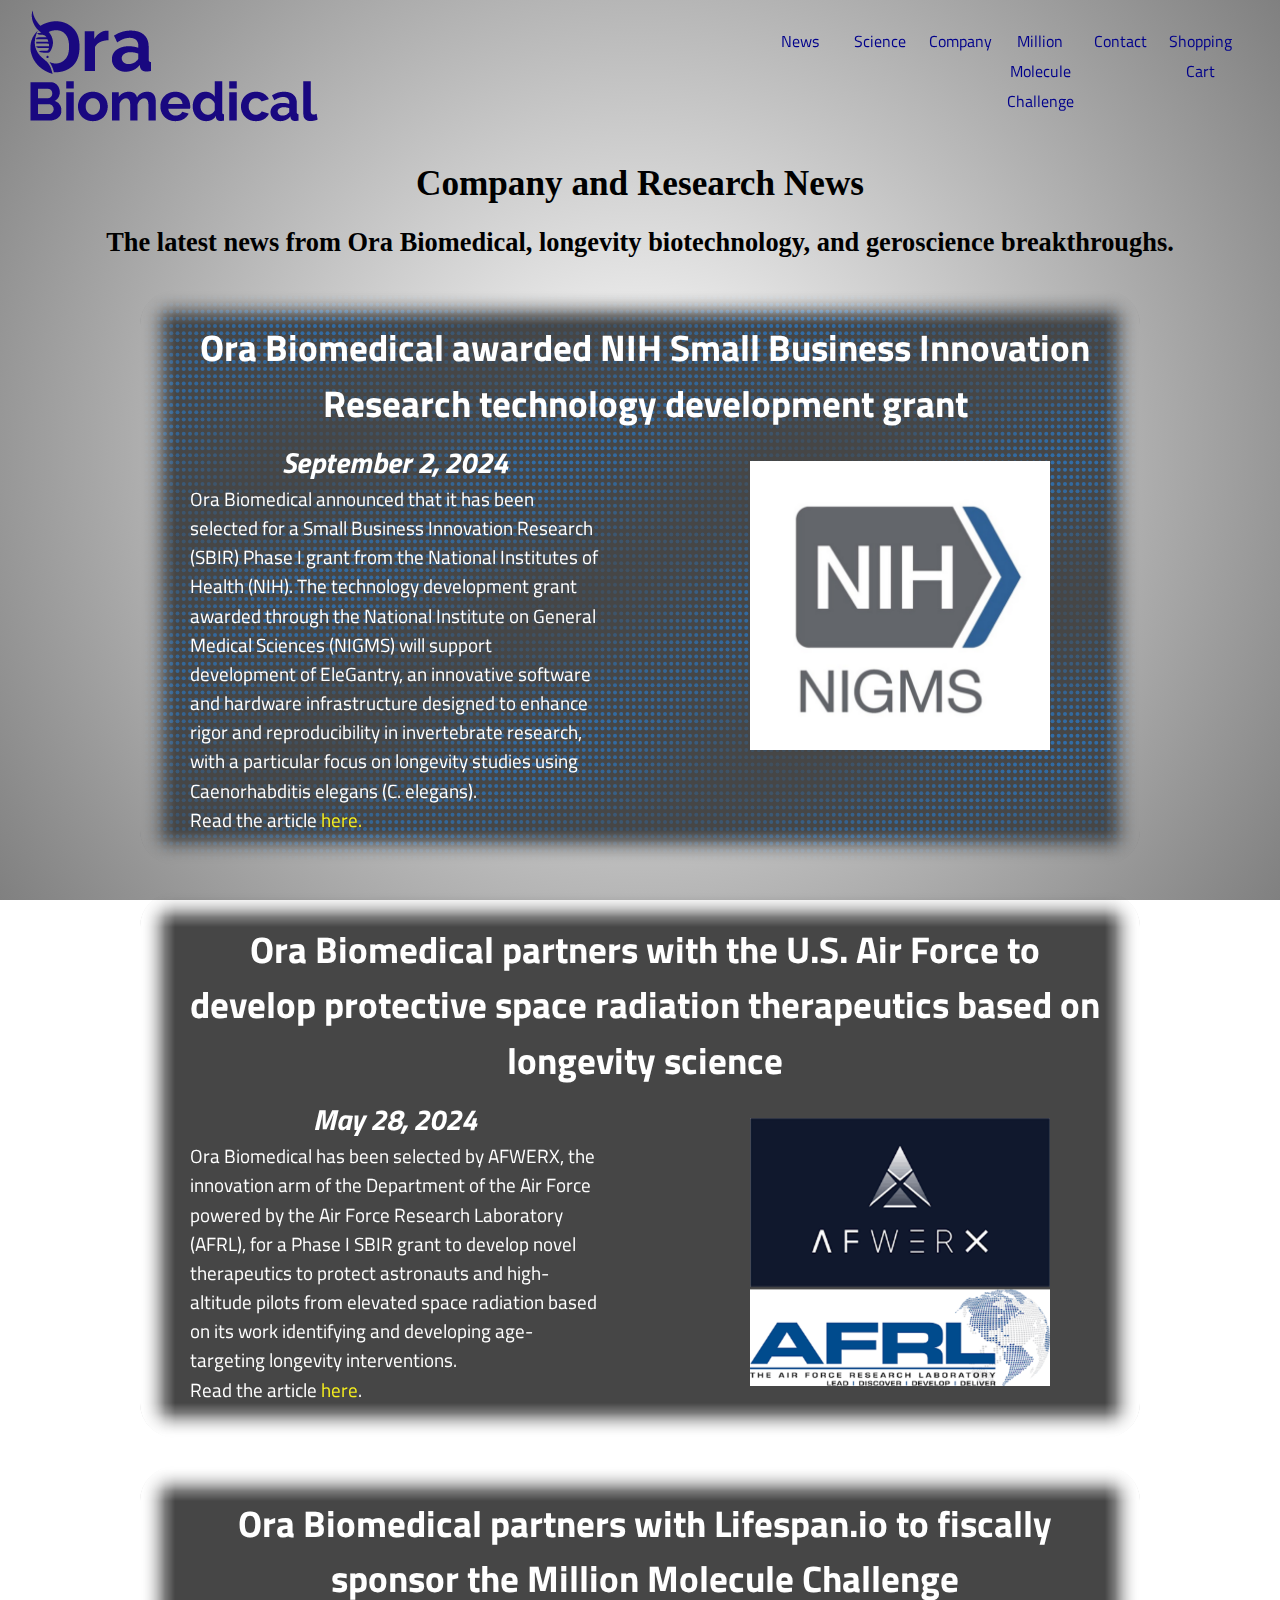
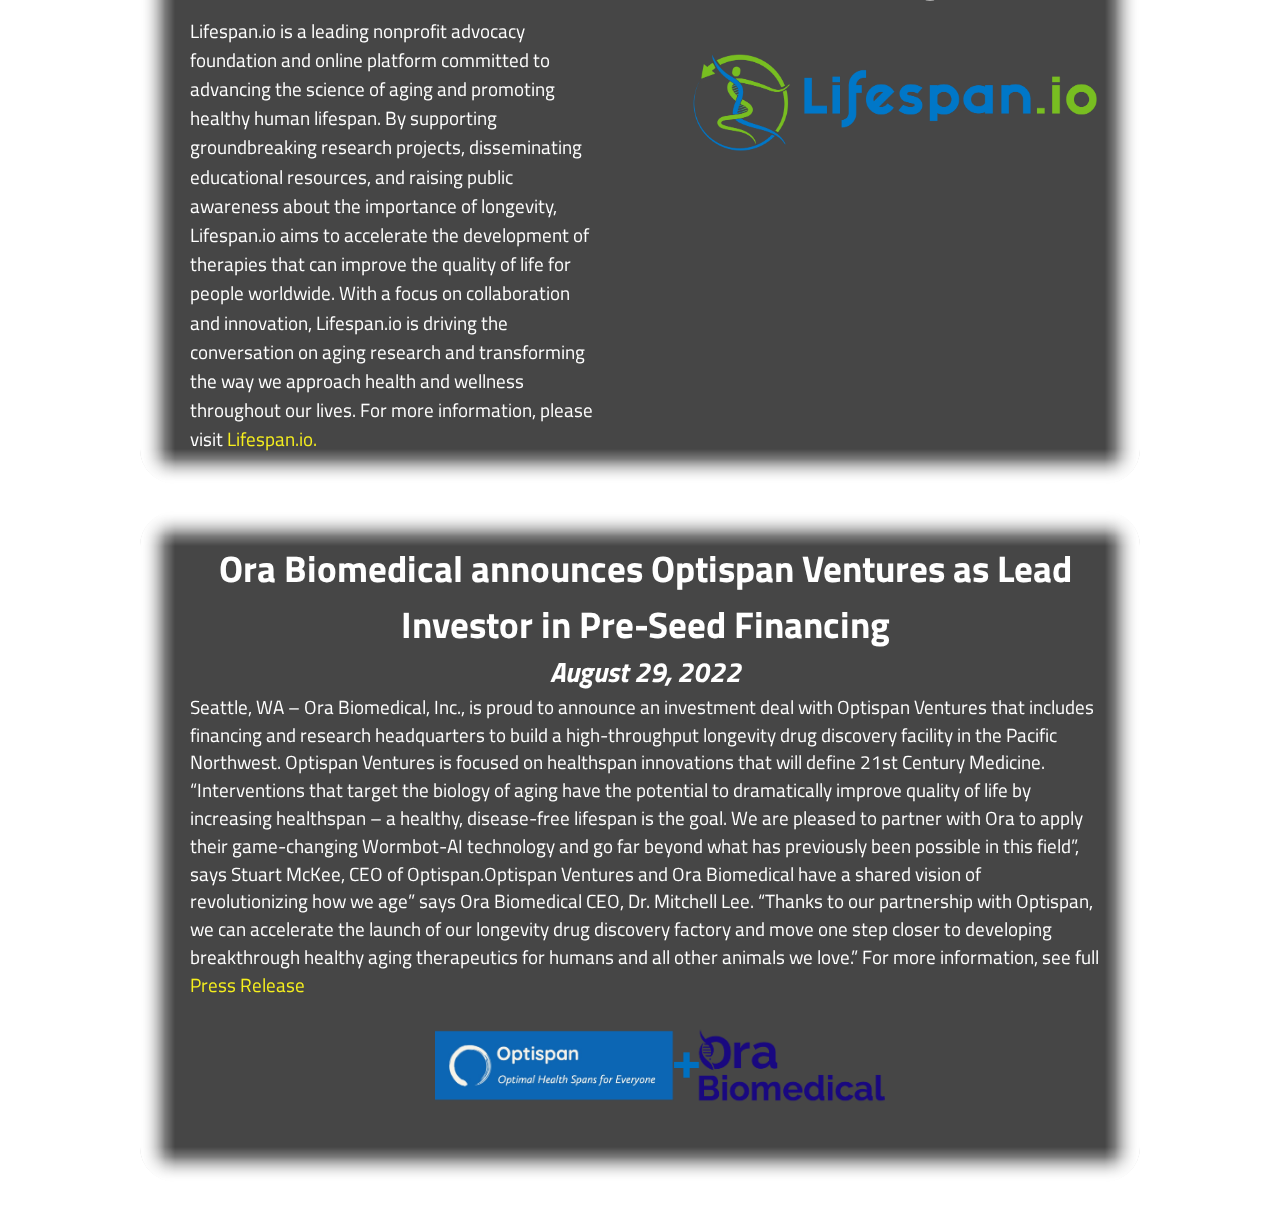
<file: news.html>
<!DOCTYPE html>
<html lang="en">
<head>
    <meta charset="UTF-8">
    <meta name="viewport" content="width=device-width, initial-scale=1">
    <link href="https://fonts.googleapis.com/css2?family=Titillium+Web:wght@400;600&display=swap" rel="stylesheet">
    <title>News - Ora Biomedical, Inc.</title>
    <link rel="stylesheet" href="css/styles.css">
</head>
<body>
      

    <header>
        <img id="OraLogo_Home" src="images/OraBiomedical.png" alt="Ora Biomedical">
        <nav>
            <ul>
                <li><a href=" "> </a></li>
                <li><a href=" "> </a></li>
                <li><a href=" "> </a></li>
                <li><a href=" "> </a></li>
                <li><a href="news.html">News</a></li>
                <li><a href="science.html">Science</a></li>
                <li><a href="company.html">Company</a></li>
                <li><a href="MMC.html">Million Molecule Challenge</a></li>
                <li><a href="contact.html">Contact</a></li>
                <li><a href="shoppingcart.html">Shopping Cart</a></li>
            </ul>
        </nav>
    </header>

        <main>
            <h1>Company and Research News</h1>
            <h2>The latest news from Ora Biomedical, longevity biotechnology, 
                and geroscience breakthroughs.</h2>
        </main>

    <div>

        <div class="wave-container">
            <canvas class="wave-canvas"></canvas>
            <div class="wave-content">
                <h1>Ora Biomedical awarded NIH Small Business Innovation Research 
                    technology development grant</h1>

                <div id="right">
                    <img src="images/news2.png" alt="news2" style="width:300px">
                </div>

                <div id="left">
                    <h2><em>September 2, 2024</em></h2>
                    <p>Ora Biomedical announced that it has been selected for a
                        Small Business Innovation Research (SBIR) Phase I grant
                        from the National Institutes of Health (NIH). The technology development grant awarded through the 
                        National Institute on General Medical Sciences (NIGMS) will support 
                        development of EleGantry, an innovative software and hardware 
                        infrastructure designed to enhance rigor and reproducibility in 
                        invertebrate research, with a particular focus on longevity studies 
                        using Caenorhabditis elegans (C. elegans). 
                    </p>
                    <p>Read the article
                        <a href="https://orabiomedical.com/wp-content/uploads
                        /2024/09/ElegantrySBIR_PressRelease.pdf">here.</a></p>

                </div>
            </div>
        </div>

        <div class="wave-container">
            <canvas class="wave-canvas"></canvas>
            <div class="wave-content">
                <h1>Ora Biomedical partners with the U.S. Air Force to develop 
                    protective space radiation therapeutics based on longevity 
                    science</h1>

                <div id="right">
                    <img src="images/news3.png" alt="news3" style="width:300px">
                </div>

                <div id="left">
                    <h2><em>May 28, 2024</em></h2>
                    <p>Ora Biomedical has been selected by AFWERX, the 
                        innovation arm of the Department of the Air Force 
                        powered by the Air Force Research Laboratory (AFRL), 
                        for a Phase I SBIR grant to develop novel therapeutics 
                        to protect astronauts and high-altitude pilots from 
                        elevated space radiation based on its work identifying 
                        and developing age-targeting longevity interventions. 
                    </p>
                    <p>Read the article <a href="https://orabiomedical.com/
                        wp-content/uploads/2024/05/SBIR-Phase-I-Press-Release.pdf">here</a>.</p>
                </div>
            </div>
        </div>

        <div class="wave-container">
            <canvas class="wave-canvas"></canvas>
            <div class="wave-content">
                <h1>Ora Biomedical partners with Lifespan.io to fiscally 
                    sponsor the Million Molecule Challenge</h1>

                <div id="right">
                    <img src="images/news4.png" alt="news4" style="width:450px">
                </div>

                <div id="left">
                    <p>Lifespan.io is a leading nonprofit advocacy foundation 
                        and online platform committed to advancing the science
                        of aging and promoting healthy human lifespan. By 
                        supporting groundbreaking research projects, 
                        disseminating educational resources, and raising public 
                        awareness about the importance of longevity, 
                        Lifespan.io aims to accelerate the development of 
                        therapies that can improve the quality of life for 
                        people worldwide. With a focus on collaboration and 
                        innovation, Lifespan.io is driving the conversation 
                        on aging research and transforming the way we approach 
                        health and wellness throughout our lives. For more 
                        information, please visit 
                        <a href="https://www.lifespan.io/">Lifespan.io.</a>
                    </p>
                </div>
            </div>
        </div>

        <div class="wave-container">
            <canvas class="wave-canvas"></canvas>
            <div class="wave-content">
                <h1>Ora Biomedical announces Optispan Ventures as Lead Investor
                    in Pre-Seed Financing</h1>

                    <h2><em>August 29, 2022</em></h2>
                    <p>Seattle, WA – Ora Biomedical, Inc., is proud to announce
                         an investment deal with Optispan Ventures that 
                         includes financing and research headquarters to build 
                         a high-throughput longevity drug discovery facility in 
                         the Pacific Northwest. Optispan Ventures is focused on
                          healthspan innovations that will define 21st Century 
                          Medicine. “Interventions that target the biology of 
                          aging have the potential to dramatically improve 
                          quality of life by increasing healthspan – a healthy, 
                          disease-free lifespan is the goal. We are pleased to 
                          partner with Ora to apply their game-changing 
                          Wormbot-AI technology and go far beyond what has 
                          previously been possible in this field”, says Stuart 
                          McKee, CEO of Optispan.Optispan Ventures and Ora 
                          Biomedical have a shared vision of revolutionizing 
                          how we age” says Ora Biomedical CEO, Dr. Mitchell 
                          Lee. “Thanks to our partnership with Optispan, we can
                           accelerate the launch of our longevity drug 
                           discovery factory and move one step closer to 
                           developing breakthrough healthy aging therapeutics 
                           for humans and all other animals we love.” For more 
                           information, see full 
                        <a href="https://orabiomedical.com/wp-content/uploads/
                        2022/08/PRESS-RELEASE_Ora-Optispan_08292022-1.pdf">Press Release</a>
                    </p>

                    <img src="images/news5.png" alt="news5" style="width:450px">
            </div>
        </div>

    </div>
    <script src="js/scripts.js"></script>

</body>
</html>
</file>
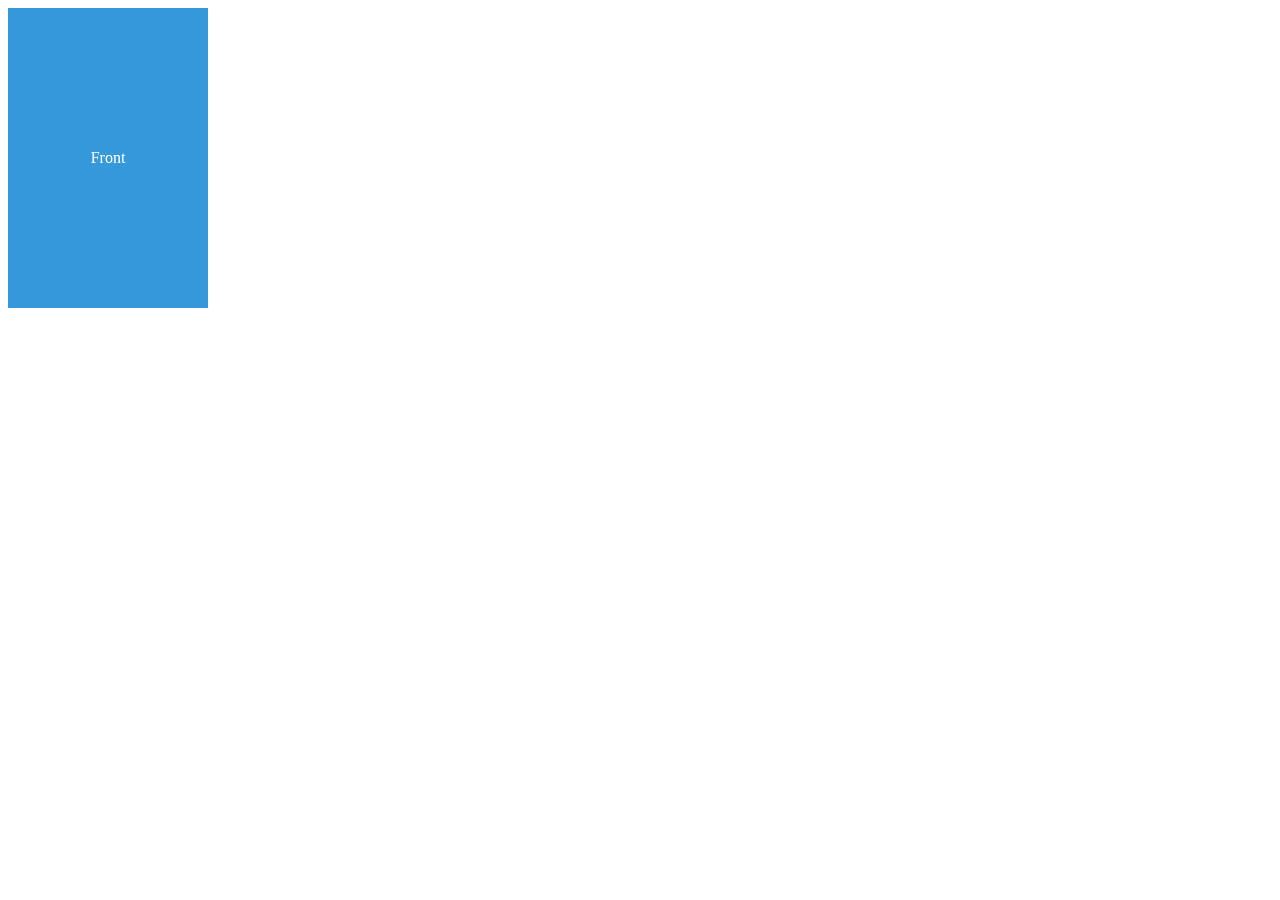
<file: Animations/cardFlip.html>
<!DOCTYPE html>
<html lang="en">
<head>
  <meta charset="UTF-8">
  <meta name="viewport" content="width=device-width, initial-scale=1.0">
  <title>Card Flip Animation</title>
  <style>
    .card-container {
      perspective: 1000px;
    }

    .card {
      width: 200px;
      height: 300px;
      transition: transform 0.6s;
      transform-style: preserve-3d;
      transform: rotateY(0deg);
    }

    .card:hover {
      transform: rotateY(180deg);
    }

    .card .front, .card .back {
      position: absolute;
      width: 100%;
      height: 100%;
      backface-visibility: hidden;
    }

    .front {
      background: #3498db;
      color: white;
      display: flex;
      align-items: center;
      justify-content: center;
    }

    .back {
      background: #e74c3c;
      color: white;
      transform: rotateY(180deg);
      display: flex;
      align-items: center;
      justify-content: center;
    }
  </style>
</head>
<body>
  <div class="card-container">
    <div class="card">
      <div class="front">Front</div>
      <div class="back">Back</div>
    </div>
  </div>
</body>
</html>
</file>
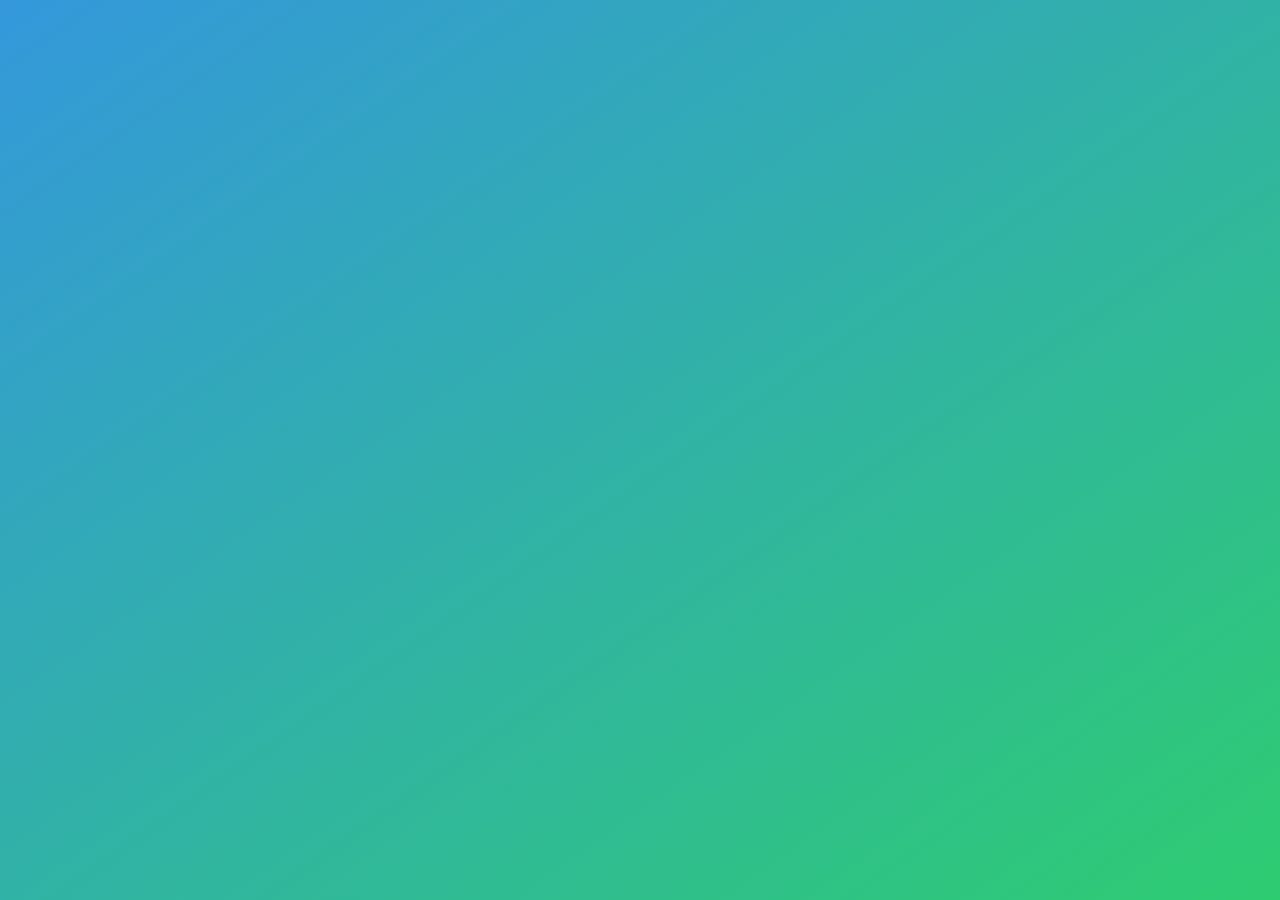
<file: Animations/ChainedLoop.html>
<!DOCTYPE html>
<html lang="en">
<head>
  <meta charset="UTF-8">
  <meta name="viewport" content="width=device-width, initial-scale=1.0">
  <title>Video-Like Animation Page</title>
  <style>
    body, html {
      margin: 0;
      padding: 0;
      height: 100%;
      overflow: hidden;
    }

    .container {
      position: relative;
      width: 100%;
      height: 100%;
      background: #2c3e50; /* Initial background color */
    }

    /* Scene 1: Background Transition */
    .background {
      position: absolute;
      top: 0;
      left: 0;
      width: 100%;
      height: 100%;
      background: linear-gradient(to bottom right, #3498db, #2ecc71);
      opacity: 0;
      transition: opacity 2s ease;
    }

    .scene1-active .background {
      opacity: 1;
    }

    /* Scene 2: Object Moving Animation */
    .circle {
      position: absolute;
      width: 100px;
      height: 100px;
      background-color: #e74c3c;
      border-radius: 50%;
      top: 50%;
      left: -100px;
      transform: translateY(-50%);
      animation: moveCircle 6s ease forwards;
      opacity: 0;
    }

    .scene2-active .circle {
      opacity: 1;
    }

    @keyframes moveCircle {
      0% {
        left: -100px;
      }
      50% {
        left: 50%;
        transform: translateX(-50%) translateY(-50%);
      }
      100% {
        left: 100%;
      }
    }

    /* Scene 3: Text Animation */
    .text {
      position: absolute;
      top: 80%;
      left: 50%;
      transform: translateX(-50%);
      font-family: "Arial", sans-serif;
      font-size: 48px;
      color: white;
      opacity: 0;
      transition: opacity 2s ease 3s; /* Delay text appearance */
    }

    .scene3-active .text {
      opacity: 1;
    }

    /* Fade out after the animation */
    .scene4-active .container {
      animation: fadeOut 2s forwards;
    }

    @keyframes fadeOut {
      100% {
        opacity: 0;
        visibility: hidden;
      }
    }

  </style>
</head>
<body>

  <div class="container">
    <!-- Background Scene -->
    <div class="background"></div>

    <!-- Animated Object (Circle) -->
    <div class="circle"></div>

    <!-- Text Caption -->
    <div class="text">Welcome to the Video-Like Animation!</div>
  </div>

  <script>
    let currentScene = 0;
    const scenes = [
      { className: 'scene1-active', duration: 3000 }, // Background fades in
      { className: 'scene2-active', duration: 6000 }, // Circle moves
      { className: 'scene3-active', duration: 5000 }, // Text appears
      { className: 'scene4-active', duration: 2000 }  // Fade out and reset
    ];

    const container = document.querySelector('.container');
    const background = document.querySelector('.background');
    const circle = document.querySelector('.circle');
    const text = document.querySelector('.text');

    // Function to trigger each scene
    function triggerScene(sceneIndex) {
      const scene = scenes[sceneIndex];
      container.classList.add(scene.className);
      
      setTimeout(() => {
        if (sceneIndex < scenes.length - 1) {
          triggerScene(sceneIndex + 1); // Move to next scene after the current one finishes
        } else {
          resetAnimation(); // Reset after last scene
        }
      }, scene.duration);
    }

    // Reset animation (fade everything out)
    function resetAnimation() {
      container.classList.remove(...scenes.map(s => s.className)); // Clear all active scenes
      setTimeout(() => {
        triggerScene(0); // Restart animation from Scene 1
      }, 2000); // Wait 2 seconds before restarting
    }

    // Start the animation sequence
    triggerScene(0);
  </script>

</body>
</html>
</file>
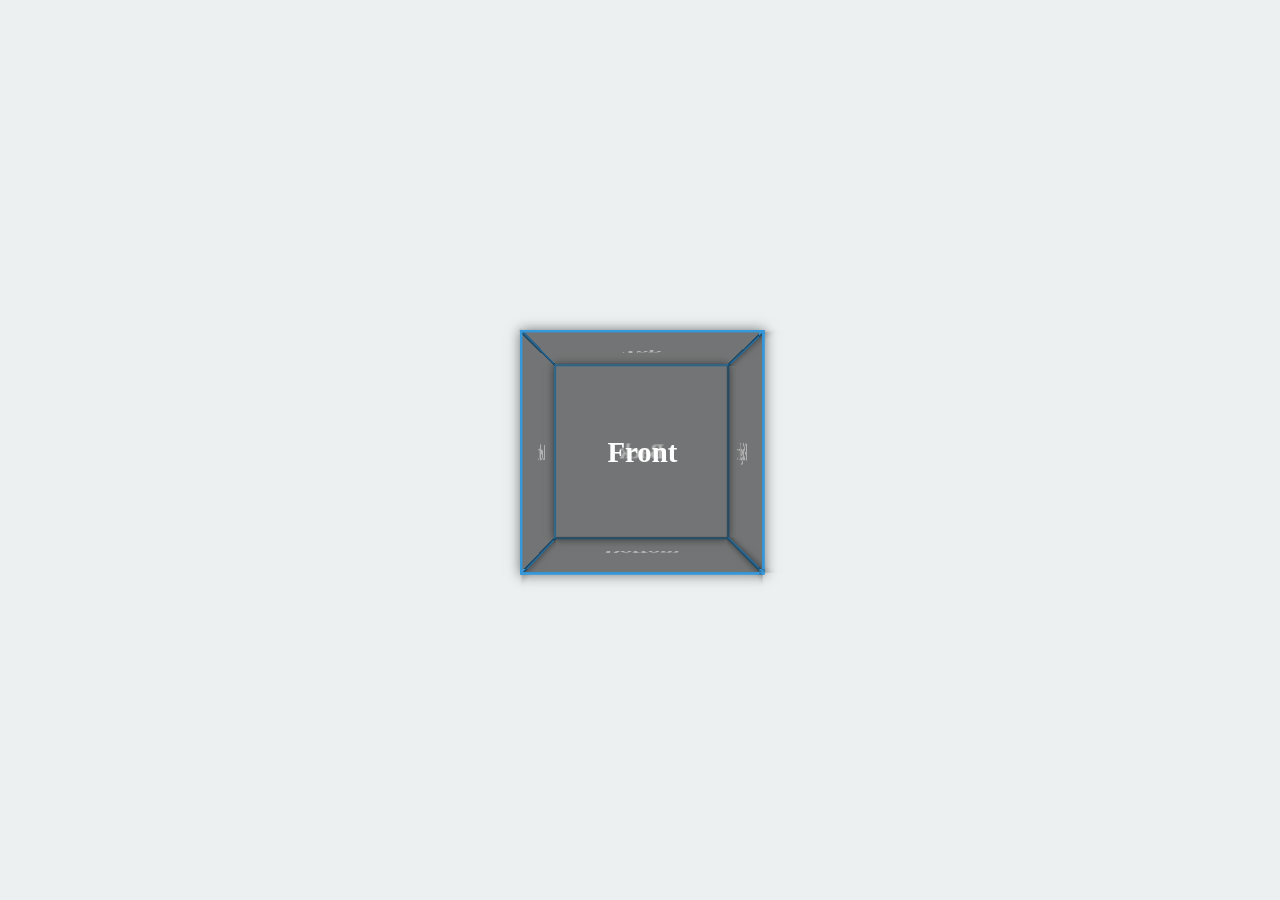
<file: Animations/cube_Two.html>
<!DOCTYPE html>
<html lang="en">
<head>
  <meta charset="UTF-8">
  <meta name="viewport" content="width=device-width, initial-scale=1.0">
  <title>3D Cube Animation</title>
  <style>
    body {
      margin: 0;
      padding: 0;
      background-color: #ecf0f1;
      display: flex;
      justify-content: center;
      align-items: center;
      height: 100vh;
      overflow: hidden;
    }

    .scene {
      width: 200px;
      height: 200px;
      perspective: 600px; /* Perspective for 3D */
    }

    .cube {
      position: relative;
      width: 100%;
      height: 100%;
      transform-style: preserve-3d; /* Enable 3D space */
      transform: rotateX(0deg) rotateY(0deg);
      animation: rotateCube 6s infinite linear; /* Rotate animation */
    }

    .cube:hover {
      animation: none; /* Stop automatic rotation when hovered */
      transform: rotateX(180deg) rotateY(180deg); /* Rotate on hover */
    }

    .cube .face {
      position: absolute;
      width: 200px;
      height: 200px;
      background: rgba(0, 0, 0, 0.3);
      border: 2px solid #3498db;
      box-shadow: 0 0 10px rgba(0, 0, 0, 0.5);
      display: flex;
      align-items: center;
      justify-content: center;
      color: white;
      font-size: 24px;
      font-weight: bold;
    }

    .front  { transform: translateZ(100px); background-color: #3498db; }
    .back   { transform: rotateY(180deg) translateZ(100px); background-color: #e74c3c; }
    .left   { transform: rotateY(-90deg) translateZ(100px); background-color: #2ecc71; }
    .right  { transform: rotateY(90deg) translateZ(100px); background-color: #f39c12; }
    .top    { transform: rotateX(90deg) translateZ(100px); background-color: #9b59b6; }
    .bottom { transform: rotateX(-90deg) translateZ(100px); background-color: #1abc9c; }

    /* Cube rotation animation */
    @keyframes rotateCube {
      0% { transform: rotateX(0deg) rotateY(0deg); }
      25% { transform: rotateX(90deg) rotateY(0deg); }
      50% { transform: rotateX(90deg) rotateY(90deg); }
      75% { transform: rotateX(0deg) rotateY(90deg); }
      100% { transform: rotateX(0deg) rotateY(0deg); }
    }

  </style>
</head>
<body>

  <div class="scene">
    <div class="cube">
      <!-- Faces of the Cube -->
      <div class="face front">Front</div>
      <div class="face back">Back</div>
      <div class="face left">Left</div>
      <div class="face right">Right</div>
      <div class="face top">Top</div>
      <div class="face bottom">Bottom</div>
    </div>
  </div>

</body>
</html>
</file>
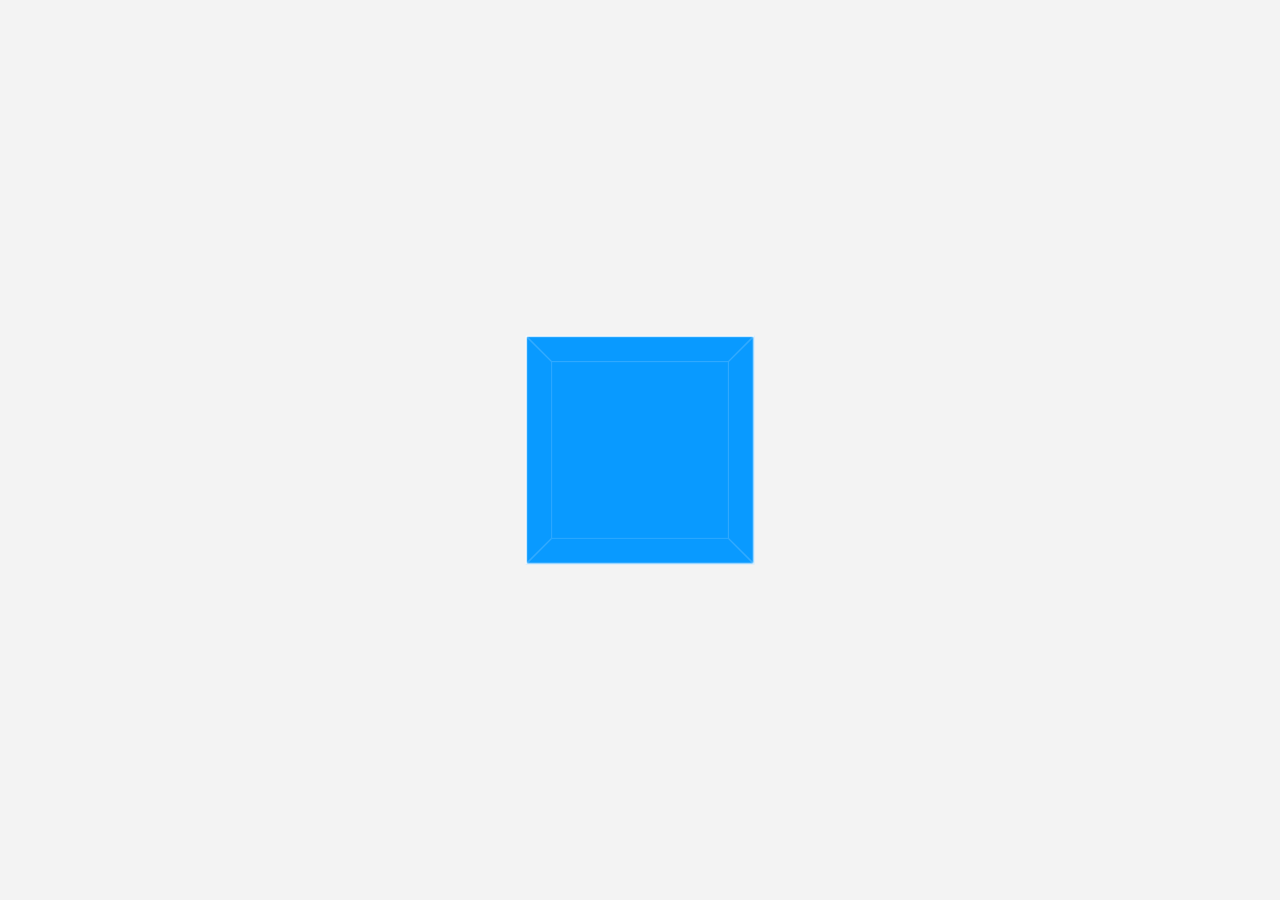
<file: Animations/cubeRotation.html>
<!DOCTYPE html>
<html lang="en">
<head>
  <meta charset="UTF-8">
  <meta name="viewport" content="width=device-width, initial-scale=1.0">
  <title>3D Cube Animation</title>
  <style>
    body {
      margin: 0;
      overflow: hidden;
      height: 100vh;
      display: flex;
      align-items: center;
      justify-content: center;
      background-color: #f3f3f3;
    }

    .cube-container {
      width: 200px;
      height: 200px;
      perspective: 800px;
    }

    .cube {
      position: relative;
      width: 100%;
      height: 100%;
      transform-style: preserve-3d;
      transform: rotateX(0deg) rotateY(0deg);
      animation: rotateCube 5s infinite linear;
    }

    .cube .side {
      position: absolute;
      width: 200px;
      height: 200px;
      background-color: rgba(0, 150, 255, 0.8);
      border: 1px solid #fff;
      box-sizing: border-box;
    }

    .cube .front  { transform: translateZ(100px); }
    .cube .back   { transform: rotateY(180deg) translateZ(100px); }
    .cube .left   { transform: rotateY(-90deg) translateZ(100px); }
    .cube .right  { transform: rotateY(90deg) translateZ(100px); }
    .cube .top    { transform: rotateX(90deg) translateZ(100px); }
    .cube .bottom { transform: rotateX(-90deg) translateZ(100px); }

    @keyframes rotateCube {
      0% { transform: rotateX(0deg) rotateY(0deg); }
      100% { transform: rotateX(360deg) rotateY(360deg); }
    }
  </style>
</head>
<body>
  <div class="cube-container">
    <div class="cube">
      <div class="side front"></div>
      <div class="side back"></div>
      <div class="side left"></div>
      <div class="side right"></div>
      <div class="side top"></div>
      <div class="side bottom"></div>
    </div>
  </div>
</body>
</html>
</file>
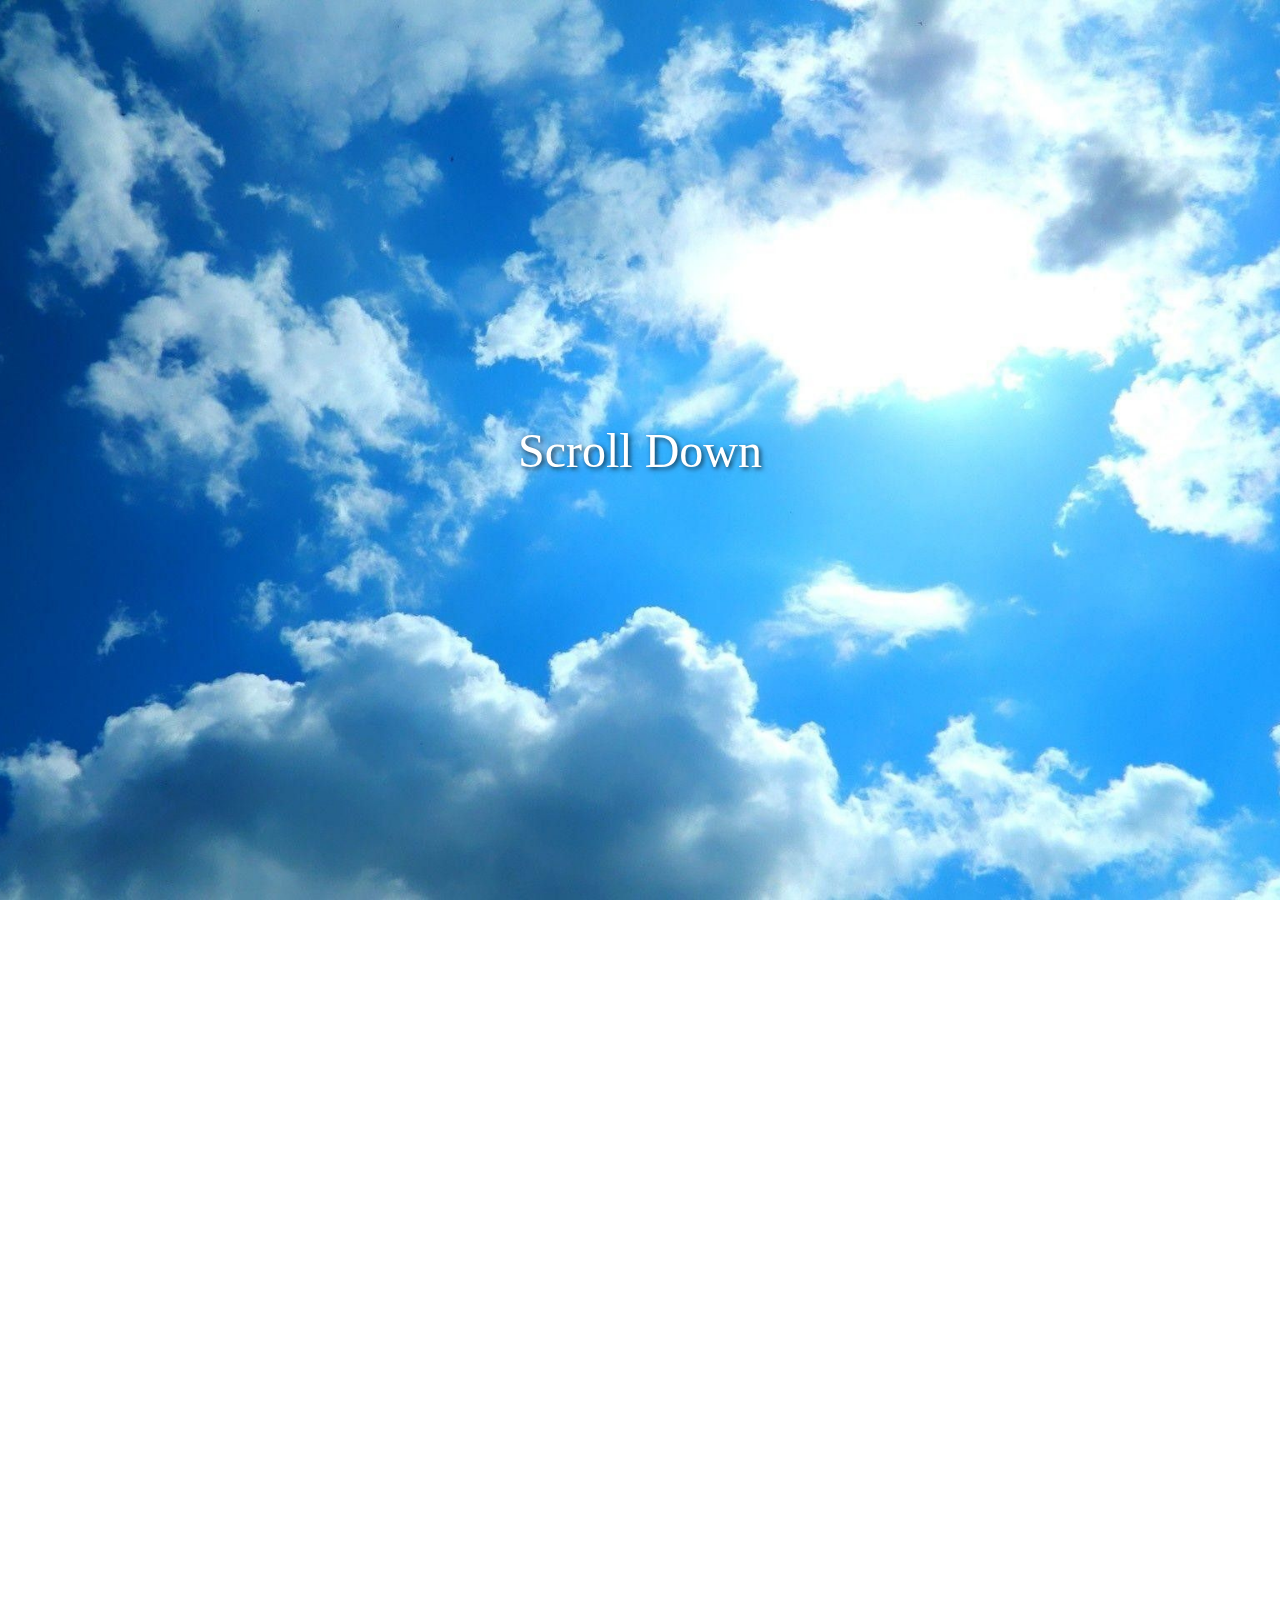
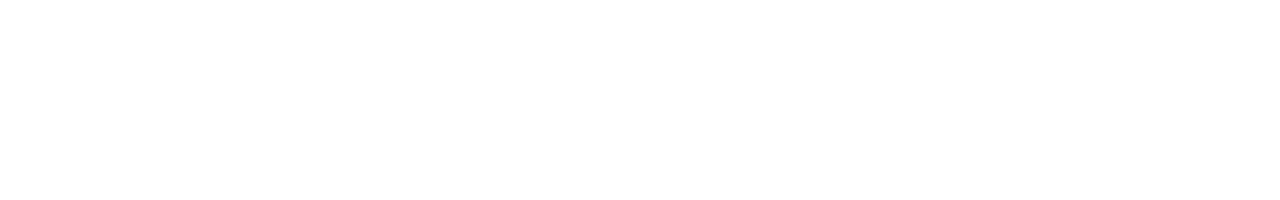
<file: Animations/scrollParrallax.html>
<!DOCTYPE html>
<html lang="en">
<head>
  <meta charset="UTF-8">
  <meta name="viewport" content="width=device-width, initial-scale=1.0">
  <title>Scroll Parallax</title>
  <style>
    body {
      margin: 0;
      padding: 0;
      height: 200vh;
    }

    .parallax {
      position: absolute;
      width: 100%;
      height: 100%;
      background-image: url('./opm.jpg');
      background-size: cover;
      background-position: center;
      will-change: transform;
    }

    .content {
      position: absolute;
      top: 50%;
      left: 50%;
      transform: translate(-50%, -50%);
      font-size: 3em;
      color: white;
      text-shadow: 2px 2px 5px rgba(0, 0, 0, 0.7);
    }
  </style>
</head>
<body>
  <div class="parallax"></div>
  <div class="content">Scroll Down</div>

  <script>
    const parallax = document.querySelector('.parallax');

    window.addEventListener('scroll', () => {
      const scrollY = window.scrollY;
      // Move the background at a different speed compared to the scroll
      parallax.style.transform = `translateY(${scrollY * 0.5}px)`;
    });
  </script>
</body>
</html>
</file>
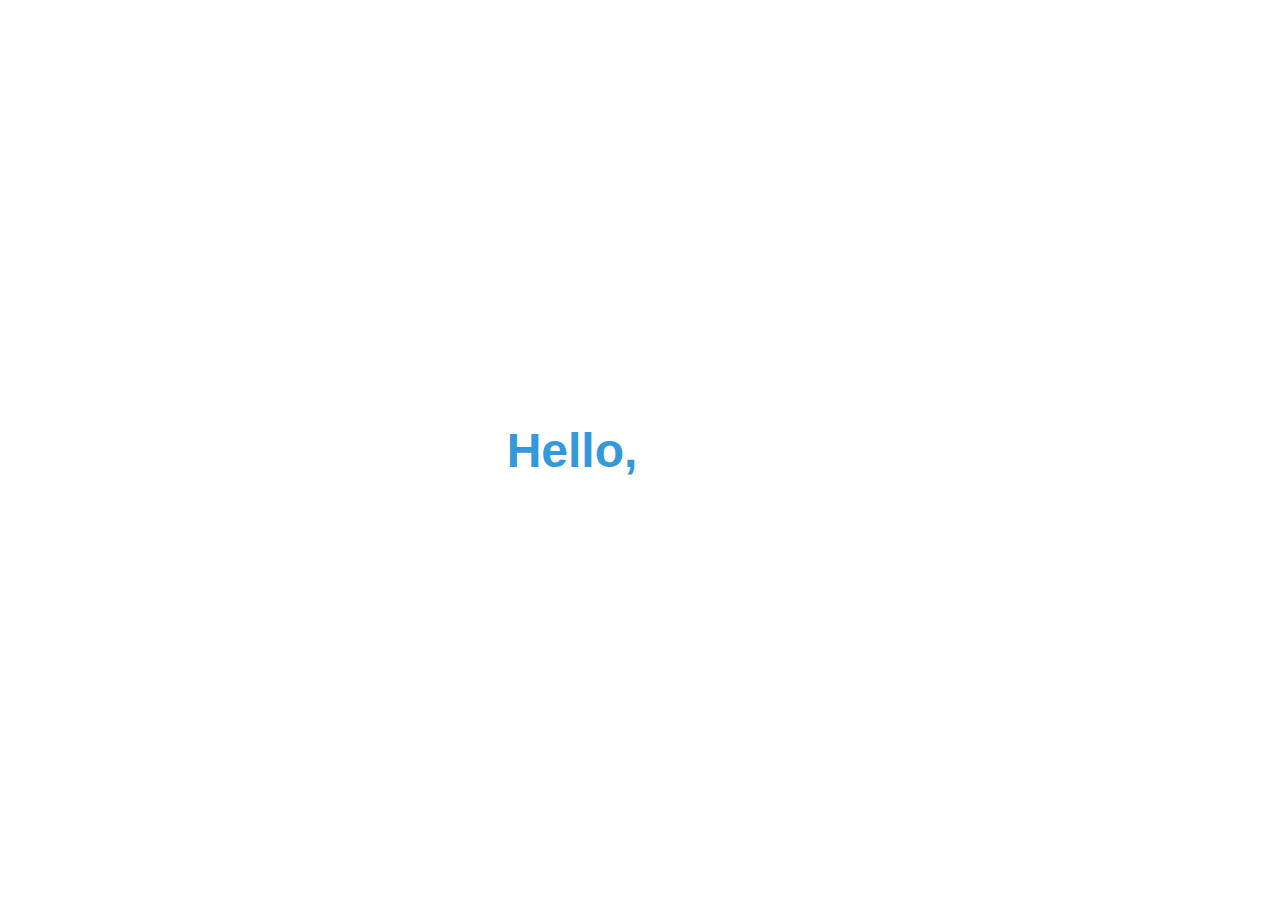
<file: Animations/seqTextStagger.html>
<!DOCTYPE html>
<html lang="en">
<head>
  <meta charset="UTF-8">
  <meta name="viewport" content="width=device-width, initial-scale=1.0">
  <title>Staggered Text Animation</title>
  <style>
    body {
      display: flex;
      justify-content: center;
      align-items: center;
      height: 100vh;
      margin: 0;
      font-family: Arial, sans-serif;
    }

    .text {
      font-size: 3em;
      font-weight: bold;
      color: #3498db;
      display: flex;
    }

    .text span {
      opacity: 0;
      transform: translateY(20px);
      transition: opacity 0.5s ease-out, transform 0.5s ease-out;
    }
  </style>
</head>
<body>
  <div class="text">
    <span>H</span>
    <span>e</span>
    <span>l</span>
    <span>l</span>
    <span>o</span>
    <span>,</span>
    <span> </span>
    <span>W</span>
    <span>o</span>
    <span>r</span>
    <span>l</span>
    <span>d</span>
  </div>

  <script>
    const textSpans = document.querySelectorAll('.text span');

    textSpans.forEach((span, index) => {
      setTimeout(() => {
        span.style.opacity = 1;
        span.style.transform = 'translateY(0)';
      }, index * 100);  // Stagger the animation by 100ms
    });
  </script>
</body>
</html>
</file>
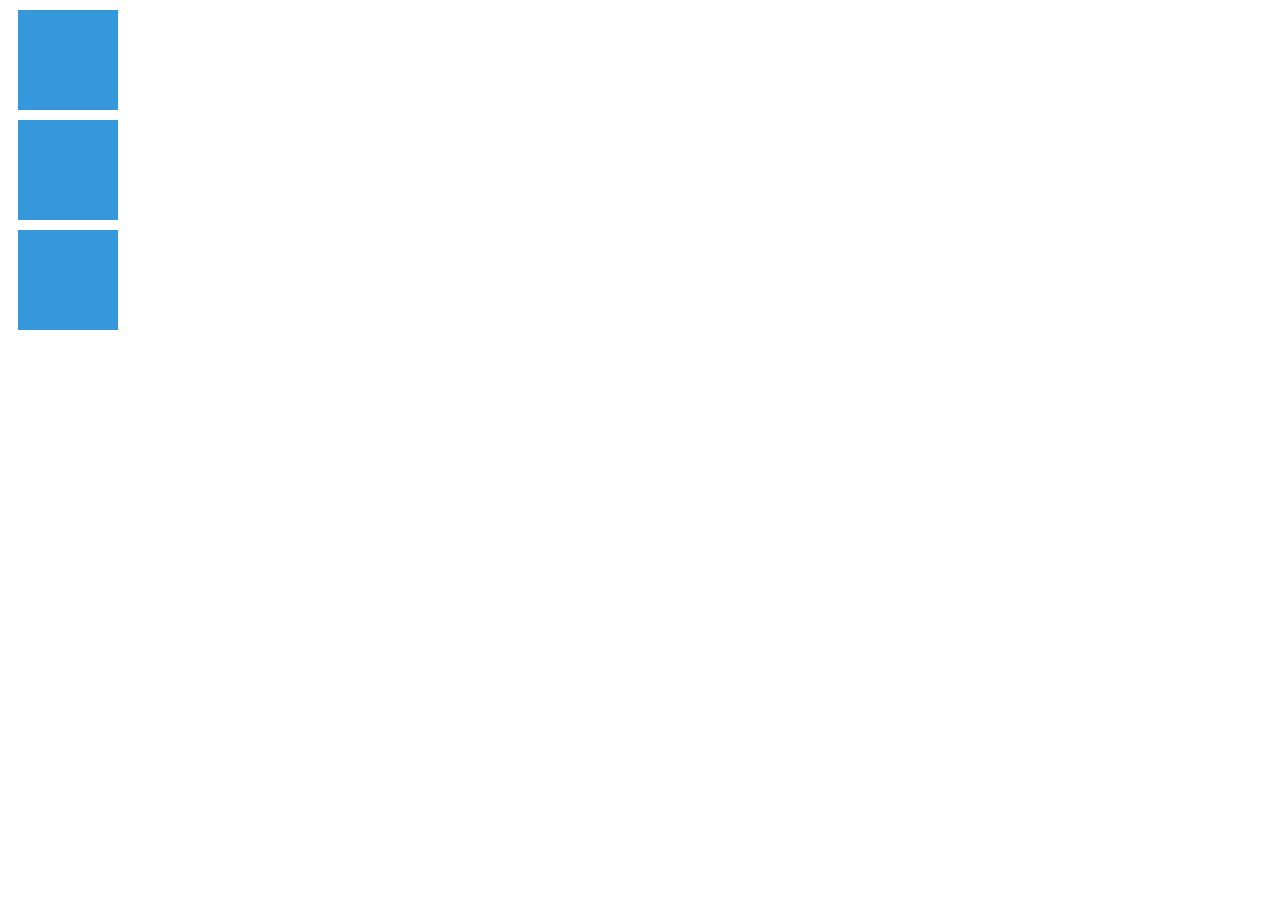
<file: Animations/sequence.html>
<!DOCTYPE html>
<html lang="en">
<head>
  <meta charset="UTF-8">
  <meta name="viewport" content="width=device-width, initial-scale=1.0">
  <title>Sequenced Animations</title>
  <style>
    .box {
      width: 100px;
      height: 100px;
      background-color: #3498db;
      margin: 10px;
      opacity: 0;
    }
  </style>
</head>
<body>
  <div class="box"></div>
  <div class="box"></div>
  <div class="box"></div>

  <script>
    const boxes = document.querySelectorAll('.box');
    
    boxes.forEach((box, index) => {
      box.animate([
        { opacity: 0, transform: 'translateY(50px)' },
        { opacity: 1, transform: 'translateY(0)' }
      ], {
        duration: 1000,
        easing: 'ease-out',
        delay: index * 300,  // Stagger the animations by 300ms
        fill: 'forwards'
      });
    });
  </script>
</body>
</html>
</file>
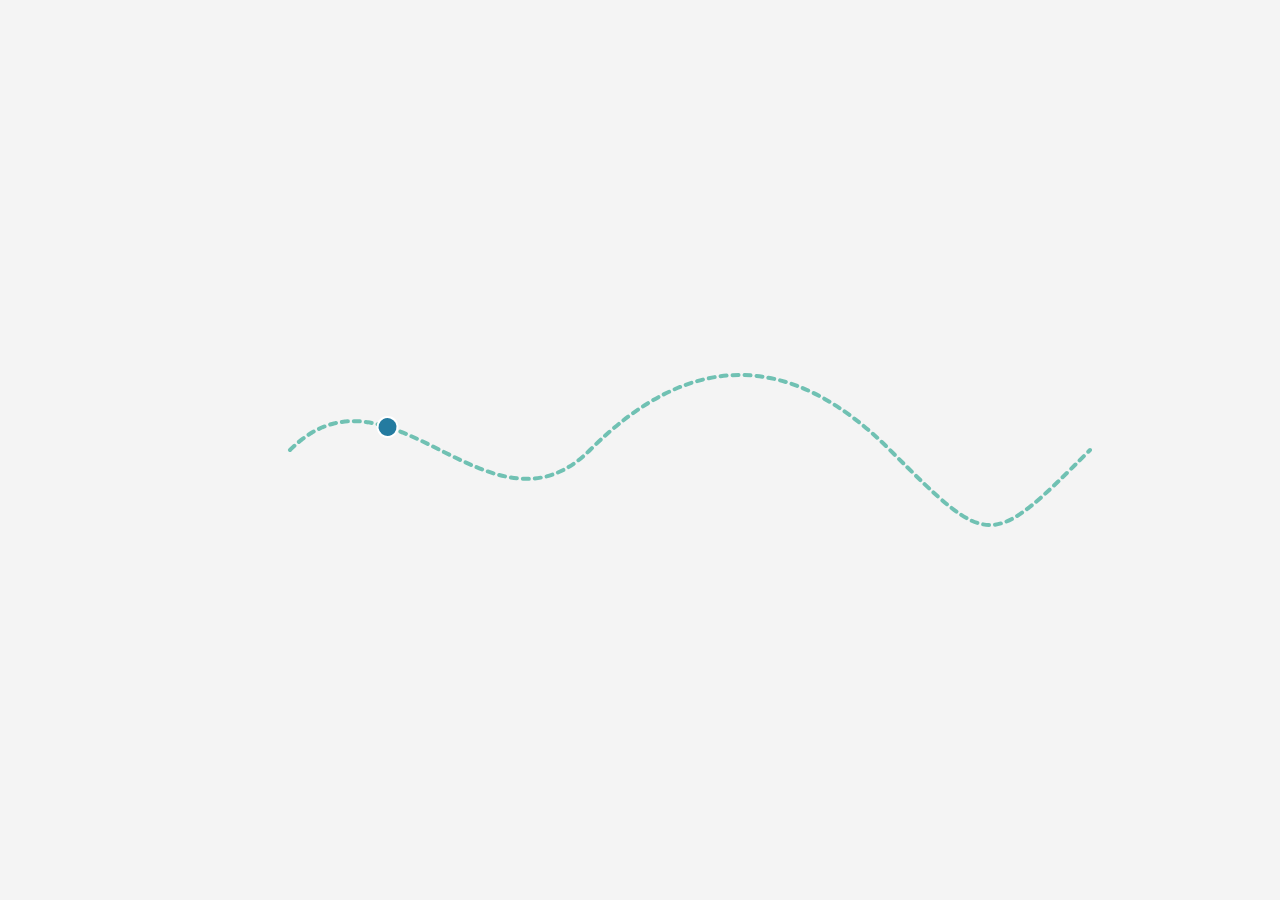
<file: Animations/wormOne.html>
<!DOCTYPE html>
<html lang="en">
<head>
  <meta charset="UTF-8" />
  <meta name="viewport" content="width=device-width, initial-scale=1.0"/>
  <title>C. elegans Animation</title>
  <style>
    body {
      margin: 0;
      background: #f4f4f4;
      display: flex;
      align-items: center;
      justify-content: center;
      height: 100vh;
      overflow: hidden;
      font-family: sans-serif;
    }

    .worm-container {
      width: 80vw;
      max-width: 1000px;
      height: 300px;
    }

    svg {
      width: 100%;
      height: 100%;
    }

    .worm-path {
      fill: none;
      stroke: #70c1b3;
      stroke-width: 4;
      stroke-dasharray: 6 6;
      stroke-linecap: round;
    }

    .worm {
      fill: #247ba0;
      stroke: white;
      stroke-width: 2;
    }
  </style>
</head>
<body>

  <div class="worm-container">
    <svg viewBox="0 0 800 300">
      <!-- Path the worm will follow -->
      <path id="wormPath" class="worm-path"
        d="M 50 150 
           C 150 50, 250 250, 350 150 
           S 550 50, 650 150 
           S 750 250, 850 150"
      />
      <!-- The "worm" — a circle following the path -->
      <circle r="10" class="worm">
        <animateMotion dur="6s" repeatCount="indefinite" rotate="auto">
          <mpath href="#wormPath" />
        </animateMotion>
      </circle>
    </svg>
  </div>

</body>
</html>
</file>
<file: css/styles.css>
html, body {
	height: auto;
	margin: 0;
	padding: 0;
	/*background-image: url(images/WEBSITE_sansheader.PNG);*/
	background-color: white;
	background: radial-gradient(circle, white, grey);
	background-attachment: fixed;


	scroll-snap-type: y mandatory;
	/* scroll-behavior: smooth; */
}

header {
	position: sticky;
	top: 0;
	padding: 10px 10px 10px 30px;
	height: 120px;
	float: none;
	z-index: 1;
}

div {
	width: 1000px;
	margin: 10px auto 10px auto;
    color: white;
	font-family: 'Titillium Web', sans-serif;
	font-size: 1.05em;
	line-height: 1.5;
}

div#right {
	width: 460px;
	height: 280px;
	padding: 10px 10px 10px 10px;
	float: right;
	margin: 0 20px 0 0;
}

div#left {
	width: 500px;
	height: 300px;
	display: inline-block;
	text-align: center;	
}

.background-animation {
	position: absolute;
	top: 70%;
	left: 50%;
	width: 700px;
	height: 700px;
	transform: translate(-50%, -50%);
	z-index: -1;
	pointer-events: none;
	opacity: 0.7; 

	-webkit-mask-image: 
    linear-gradient(to right, transparent 0px, black 25px, black calc(100% - 35px), transparent 100%),
    linear-gradient(to bottom, transparent 0px, black 25px, black calc(100% - 35px), transparent 100%),
	linear-gradient(to left, transparent 0px, black 25px, black calc(100% - 35px), transparent 100%),
    linear-gradient(to top, transparent 0px, black 25px, black calc(100% - 35px), transparent 100%);
  	-webkit-mask-composite: destination-in;
 	 mask-composite: intersect;

  	mask-image: 
    linear-gradient(to right, transparent 0px, black 25px, black calc(100% - 35px), transparent 100%),
    linear-gradient(to bottom, transparent 0px, black 25px, black calc(100% - 35px), transparent 100%),
	linear-gradient(to left, transparent 0px, black 25px, black calc(100% - 35px), transparent 100%),
    linear-gradient(to top, transparent 0px, black 25px, black calc(100% - 35px), transparent 100%);
}

main {
	max-width: 100%;
	height: auto;
	float: none;
	margin: 10px 10px 10px 10px;
	text-align: center;
	font-size: 1.1em;
	color: black
}

nav {
	height: 100px; 
	line-height: 30px;
    width: 550px;
	float: right;
}

#navHome a {
	opacity: 0;
}

nav li {
	font-family: 'Titillium Web', sans-serif;
	list-style-type: none;
	text-align: center;
	float: left;
	width: 80px;
}

nav a {
	text-decoration: none;
	color: darkblue;
	font-weight: 500;
}

nav a:hover{
	color: purple;
}

.box {
      width: 100px;
      height: 100px;
      background-color: #3498db;
      margin: 10px;
      opacity: 0;
}

h1,h2,h3 {
	text-align: center;
}

#OraLogo_Header {
    position: absolute;
    display: block;
    float: left;
}

#OraLogo {
    position: relative;
    display: block;
    left: 50%;
    transform: translateX(-50%);
	line-height: 100px;
}

a {color: rgb(246, 239, 29);
	text-decoration: none;

}

footer {
	position: sticky;
	bottom: 0;
	width: 100%;
	margin: 0 auto 0 auto;
	height: 120px;
	line-height: 190px;}

footer li {
	font-family: 'Titillium Web', sans-serif;
	float: left;
	color: black;
	list-style-type:none; 
	width: 3%;
}

footer p {
	font-family: 'Titillium Web', sans-serif;
	float: right;
	color: black;
	font-size: .9em;
}

footer a {
	text-decoration:none;
	color: darkblue
}

.social-icon svg {
  color: #444444;
  transition: color 0.3s ease;
}

.social-icon:hover svg {
  color: #0d6efd; 
}

p {
	text-align: left;
}

/* Main container for the content */
.wave-container {
  position: relative;
  display: inline-block; 
  width: 100%; /* Responsive width */
  border-radius: 35px;
  overflow: hidden; /* Ensure waves don't overflow the container */
  background-color: rgb(70, 70, 70);
  opacity: 1;

  -webkit-mask-image: 
    linear-gradient(to right, transparent 0px, black 25px, black calc(100% - 35px), transparent 100%),
    linear-gradient(to bottom, transparent 0px, black 25px, black calc(100% - 35px), transparent 100%),
	linear-gradient(to left, transparent 0px, black 25px, black calc(100% - 35px), transparent 100%),
    linear-gradient(to top, transparent 0px, black 25px, black calc(100% - 35px), transparent 100%);
  -webkit-mask-composite: destination-in;
  mask-composite: intersect;

  mask-image: 
    linear-gradient(to right, transparent 0px, black 25px, black calc(100% - 35px), transparent 100%),
    linear-gradient(to bottom, transparent 0px, black 25px, black calc(100% - 35px), transparent 100%),
	linear-gradient(to left, transparent 0px, black 25px, black calc(100% - 35px), transparent 100%),
    linear-gradient(to top, transparent 0px, black 25px, black calc(100% - 35px), transparent 100%);
}

.wave-container img, iframe, video {
  padding: 20px 0 20px 0;
}

/* Canvas for wave animation */
canvas {
  position: absolute;
  top: 0;
  left: 0;
  width: 100%;
  height: 100%;
  z-index: 0; /* Canvas stays behind content */
}

/* Content sits on top of the canvas */
.wave-content {
  position: relative;
  z-index: 1;
  color: white;
  padding: 20px 20px 20px 20px;
  text-align: center;
}

.wave-content h1, .wave-content h2, .wave-content p {
  margin: 0 60px 0 30px;

}

.section {
	scroll-snap-align: center;
	height: 100vh; /* Adjust to match nav height */
	display: flex;
	align-items: center;
	justify-content: center;
	opacity: 0;
}

#intro {
	scroll-snap-align: center;
	height: 60vh;
	display: flex;
	align-items: center;
	justify-content: center;
	opacity: 0;
	margin-top: 180px;
}

@keyframes fade_in {
  0%   {opacity: 0.0;}
  100% {opacity: 1.0;}
}

@keyframes fade_out {
  0%   {opacity: 1.0;}
  100% {opacity: 0.0;}
}

.fade-in {
  animation: fade_in 0.5s ease-out forwards;
}

.fade-out {
  animation: fade_out 0.5s ease-in forwards;
}
</file>
